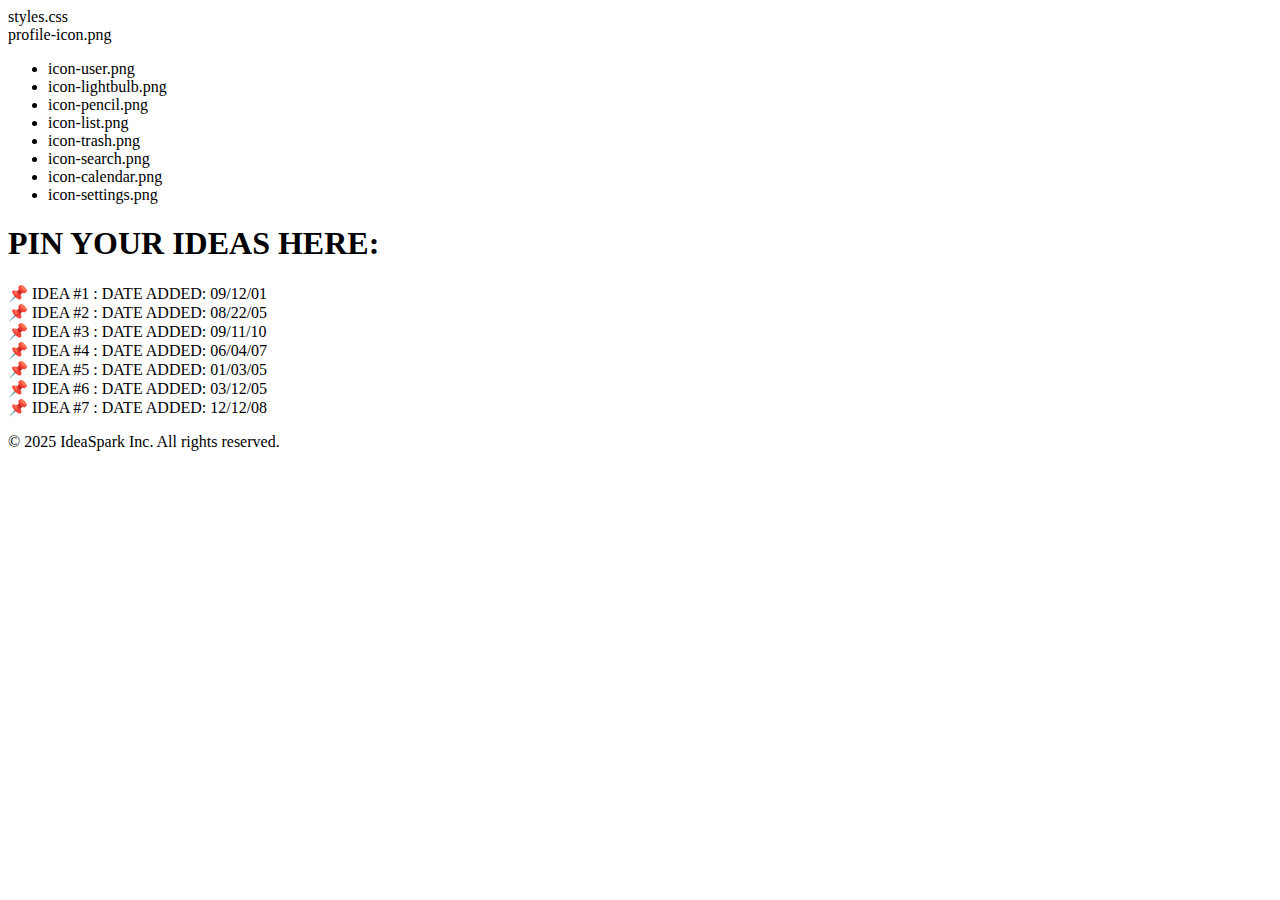
<file: HCI_2_PROJECT/pinIdea.html>
<!DOCTYPE html>
<html lang="en">
<head>
    <meta charset="UTF-8">
    <meta name="viewport" content="width=device-width, initial-scale=1.0">
    <title>Pin Your Ideas</title>
    styles.css
</head>
<body>
    <div class="container">
        <!-- Sidebar -->
        <aside class="sidebar">
            <div class="profile">
                profile-icon.png
            </div>
            <nav class="menu">
                <ul>
                    <li>icon-user.png</li>
                    <li>icon-lightbulb.png</li>
                    <li>icon-pencil.png</li>
                    <li>icon-list.png</li>
                    <li>icon-trash.png</li>
                    <li>icon-search.png</li>
                    <li>icon-calendar.png</li>
                    <li>icon-settings.png</li>
                </ul>
            </nav>
        </aside>

        <!-- Main Content -->
        <main class="main-content">
            <header class="header">
                <div class="header-text">
                    <h1>PIN YOUR IDEAS HERE:</h1>
                </div>
            </header>

            <!-- Idea List -->
            <section class="ideas">
                <div class="idea-card idea1">
                    <span class="icon">📌</span>
                    <span>IDEA #1 :</span>
                    <span class="date">DATE ADDED: 09/12/01</span>
                </div>
                <div class="idea-card idea2">
                    <span class="icon">📌</span>
                    <span>IDEA #2 :</span>
                    <span class="date">DATE ADDED: 08/22/05</span>
                </div>
                <div class="idea-card idea3">
                    <span class="icon">📌</span>
                    <span>IDEA #3 :</span>
                    <span class="date">DATE ADDED: 09/11/10</span>
                </div>
                <div class="idea-card idea4">
                    <span class="icon">📌</span>
                    <span>IDEA #4 :</span>
                    <span class="date">DATE ADDED: 06/04/07</span>
                </div>
                <div class="idea-card idea5">
                    <span class="icon">📌</span>
                    <span>IDEA #5 :</span>
                    <span class="date">DATE ADDED: 01/03/05</span>
                </div>
                <div class="idea-card idea6">
                    <span class="icon">📌</span>
                    <span>IDEA #6 :</span>
                    <span class="date">DATE ADDED: 03/12/05</span>
                </div>
                <div class="idea-card idea7">
                    <span class="icon">📌</span>
                    <span>IDEA #7 :</span>
                    <span class="date">DATE ADDED: 12/12/08</span>
                </div>
            </section>

            <!-- Footer -->
            <footer class="footer">
                <p>© 2025 IdeaSpark Inc. All rights reserved.</p>
            </footer>
        </main>
    </div>
</body>
</html>
</file>
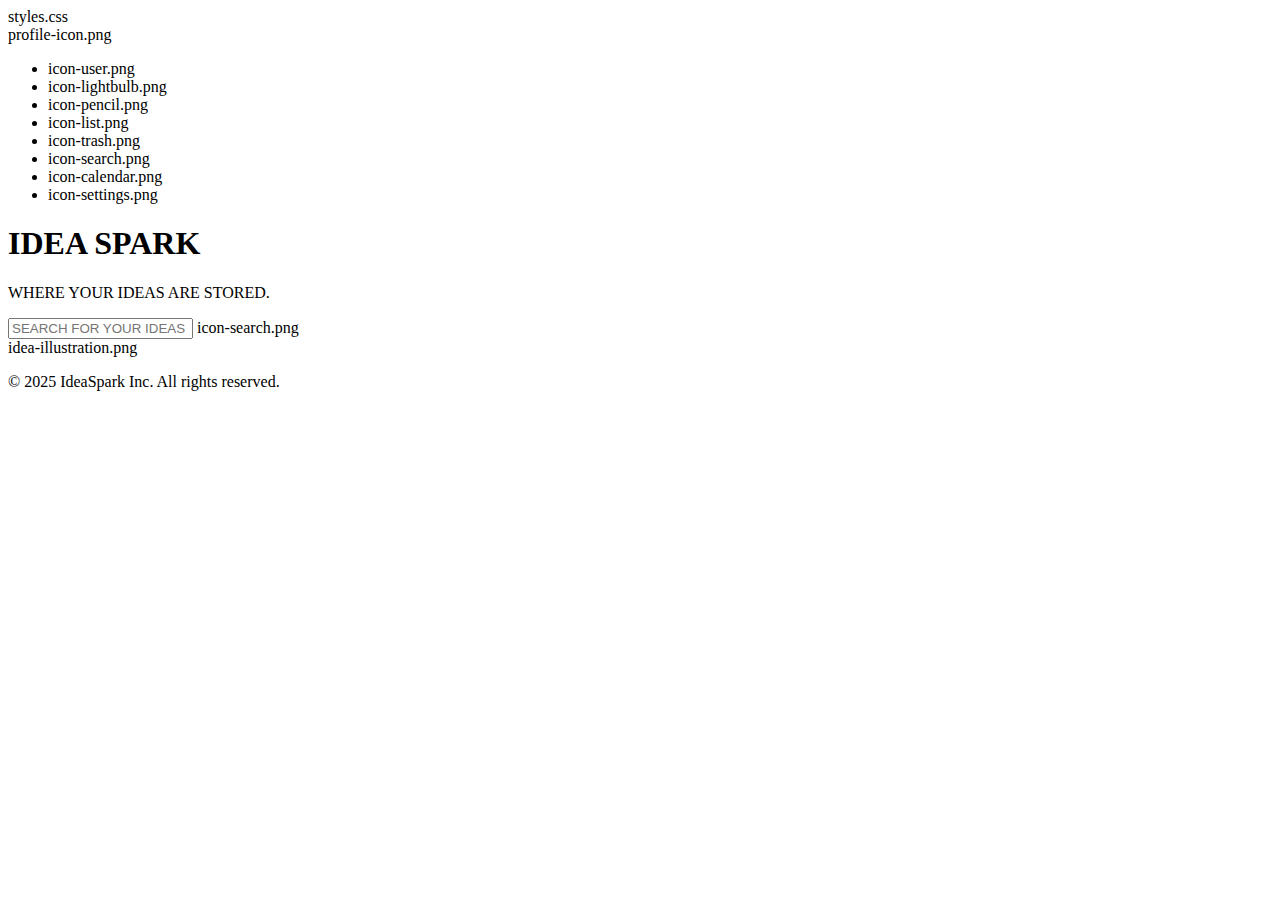
<file: HCI_2_PROJECT/searchIdeas.html>
<!DOCTYPE html>
<html lang="en">
<head>
    <meta charset="UTF-8">
    <meta name="viewport" content="width=device-width, initial-scale=1.0">
    <title>Idea Spark</title>
    styles.css
</head>
<body>
    <div class="container">
        <!-- Sidebar -->
        <aside class="sidebar">
            <div class="profile">
                profile-icon.png
            </div>
            <nav class="menu">
                <ul>
                    <li>icon-user.png</li>
                    <li>icon-lightbulb.png</li>
                    <li>icon-pencil.png</li>
                    <li>icon-list.png</li>
                    <li>icon-trash.png</li>
                    <li>icon-search.png</li>
                    <li>icon-calendar.png</li>
                    <li>icon-settings.png</li>
                </ul>
            </nav>
        </aside>

        <!-- Main Content -->
        <main class="main-content">
            <header class="header">
                <h1>IDEA SPARK</h1>
                <p>WHERE YOUR IDEAS ARE STORED.</p>
            </header>

            <!-- Search Section -->
            <section class="search-section">
                <div class="search-box">
                    <input type="text" placeholder="SEARCH FOR YOUR IDEAS HERE">
                    icon-search.png
                </div>
                <div class="illustration">
                    idea-illustration.png
                </div>
            </section>

            <!-- Footer -->
            <footer class="footer">
                <p>© 2025 IdeaSpark Inc. All rights reserved.</p>
            </footer>
        </main>
    </div>
</body>
</html>
</file>
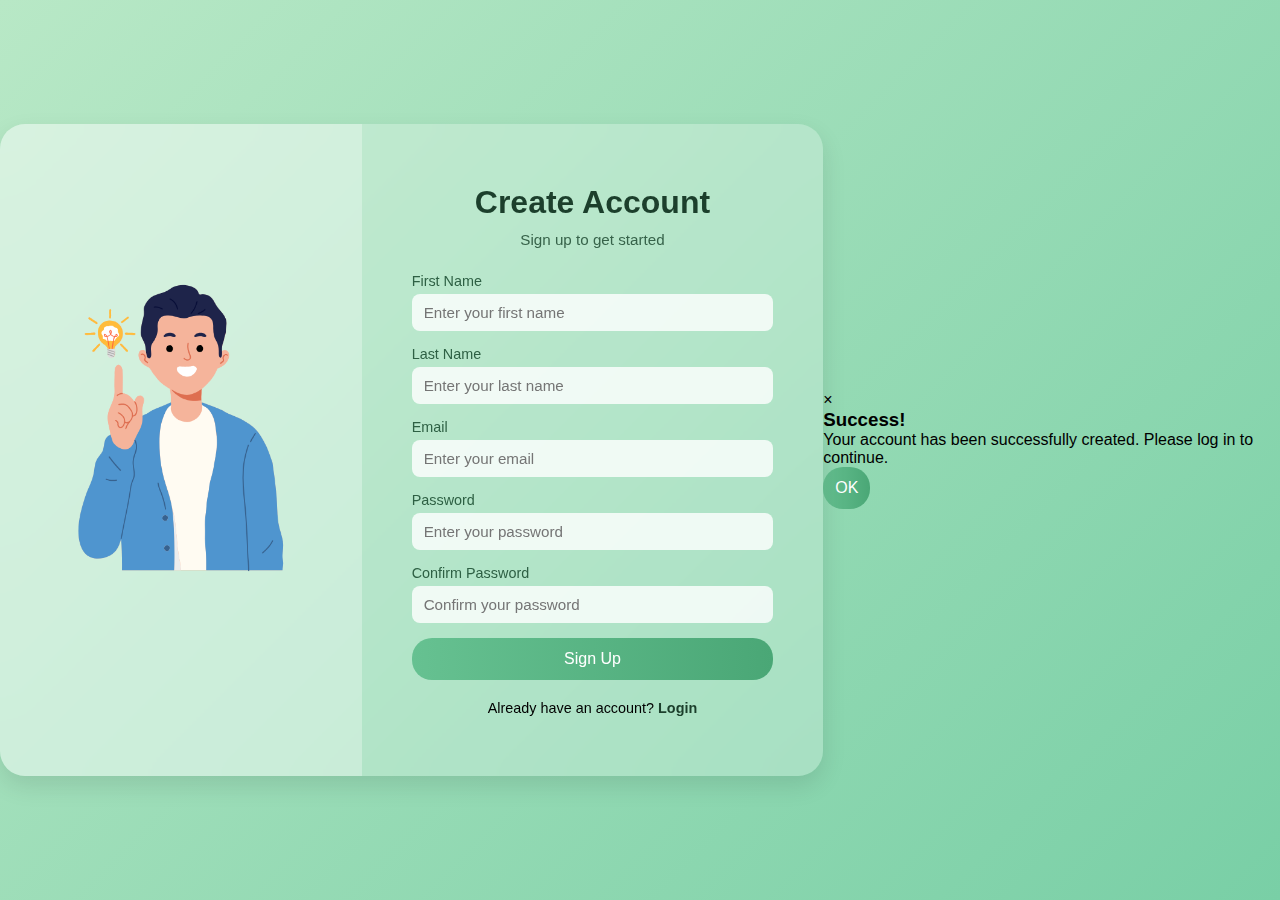
<file: HCI_2_PROJECT/signup.html>
<!DOCTYPE html>
<html lang="en">

<head>
  <meta charset="UTF-8">
  <meta name="viewport" content="width=device-width, initial-scale=1.0">
  <title>Sign Up</title>
  <link rel="stylesheet" href="signup.css">
</head>

<body>
  <div class="auth-container reverse">
    <div class="auth-form">
      <h2>Create Account</h2>
      <p class="subtitle">Sign up to get started</p>
      <form id="signup-form">

        <label for="firstname">First Name</label>
        <input type="text" id="firstname" placeholder="Enter your first name" required>

        <label for="lastname">Last Name</label>
        <input type="text" id="lastname" placeholder="Enter your last name" required>

        <label for="email">Email</label>
        <input type="email" id="email" placeholder="Enter your email" required>

        <label for="password">Password</label>
        <input type="password" id="password" placeholder="Enter your password" required>

        <label for="confirm">Confirm Password</label>
        <input type="password" id="confirm" placeholder="Confirm your password" required>

        <button type="submit">Sign Up</button>

        <p class="switch">Already have an account?
          <a href="index.html">Login</a>
        </p>
      </form>

    </div>

    <div class="auth-image">
      <img src="IMAGES/logo.png" alt="Sign up illustration">
    </div>
  </div>

  <!-- Modern Alert Modal -->
  <div id="success-modal" class="modal">
    <div class="modal-content">
      <span class="close-btn">&times;</span>
      <h3>Success!</h3>
      <p>Your account has been successfully created. Please log in to continue.</p>
      <button id="ok-btn">OK</button>
    </div>
  </div>

  <script>
    const signupForm = document.getElementById('signup-form');
    const modal = document.getElementById('success-modal');
    const closeBtn = document.querySelector('.close-btn');
    const okBtn = document.getElementById('ok-btn');

    signupForm.addEventListener('submit', function (event) {
      event.preventDefault();

      // Show modal
      modal.classList.add('show');
    });

    // Close modal on clicking X
    closeBtn.addEventListener('click', () => modal.classList.remove('show'));

    // Close modal on clicking OK
    okBtn.addEventListener('click', () => modal.classList.remove('show'));
  </script>
</body>

</html>
</file>
<file: HCI_2_PROJECT/signup.css>
/* === General Reset === */
* {
  margin: 0;
  padding: 0;
  box-sizing: border-box;
  font-family: "Poppins", sans-serif;
}

/* === Background === */
body {
  min-height: 100vh;
  background: linear-gradient(135deg, #b8e8c6, #79cfa6);
  display: flex;
  justify-content: center;
  align-items: center;
}

/* === Container === */
.auth-container {
  display: flex;
  background: rgba(255, 255, 255, 0.25);
  backdrop-filter: blur(15px);
  border-radius: 25px;
  overflow: hidden;
  box-shadow: 0 10px 25px rgba(0, 0, 0, 0.1);
  width: 900px;
  max-width: 95%;
}

.auth-container.reverse {
  flex-direction: row-reverse;
}

/* === Image Section === */
.auth-image {
  flex: 1;
  display: flex;
  justify-content: center;
  align-items: center;
  padding: 0; /* remove extra padding */
  background: rgba(255, 255, 255, 0.3);
}

.auth-image img {
  width: 100%;
  height: 100%;
  max-width: none; /* remove previous limit */
  border-radius: 20px; /* keep rounded corners */
  object-fit: cover; /* fills container without distortion */

}

/* === Form Section === */
.auth-form {
  flex: 1;
  padding: 60px 50px;
  display: flex;
  flex-direction: column;
  justify-content: center;
}

h2 {
  font-size: 2rem;
  color: #1c3f2c;
  margin-bottom: 10px;
  text-align: center;
}

.subtitle {
  color: #37634a;
  font-size: 0.95rem;
  text-align: center;
  margin-bottom: 25px;
}

form {
  display: flex;
  flex-direction: column;
}

label {
  font-size: 0.9rem;
  color: #2e6044;
  margin-bottom: 5px;
}

input {
  padding: 10px 12px;
  border: none;
  border-radius: 8px;
  margin-bottom: 15px;
  background: rgba(255, 255, 255, 0.8);
  font-size: 0.95rem;
  outline: none;
  transition: 0.2s;
}

input:focus {
  background: #fff;
  box-shadow: 0 0 0 2px #58b07c;
}

button {
  background: linear-gradient(90deg, #66c191, #4aa776);
  color: #fff;
  border: none;
  padding: 12px;
  font-size: 1rem;
  border-radius: 20px;
  cursor: pointer;
  transition: 0.3s;
}

button:hover {
  background: linear-gradient(90deg, #4aa776, #3c8d62);
}

.switch {
  text-align: center;
  margin-top: 20px;
  font-size: 0.9rem;
}

.switch a {
  color: #1c3f2c;
  font-weight: 600;
  text-decoration: none;
}

.switch a:hover {
  text-decoration: underline;
}

body.fade-out {
  opacity: 0;
  transition: opacity 0.5s ease;
}

/* === Responsive === */
@media (max-width: 768px) {
  .auth-container, .auth-container.reverse {
    flex-direction: column;
    width: 90%;
  }

  .auth-image {
    display: none;
  }

  .auth-form {
    padding: 40px 30px;
  }
}
</file>
